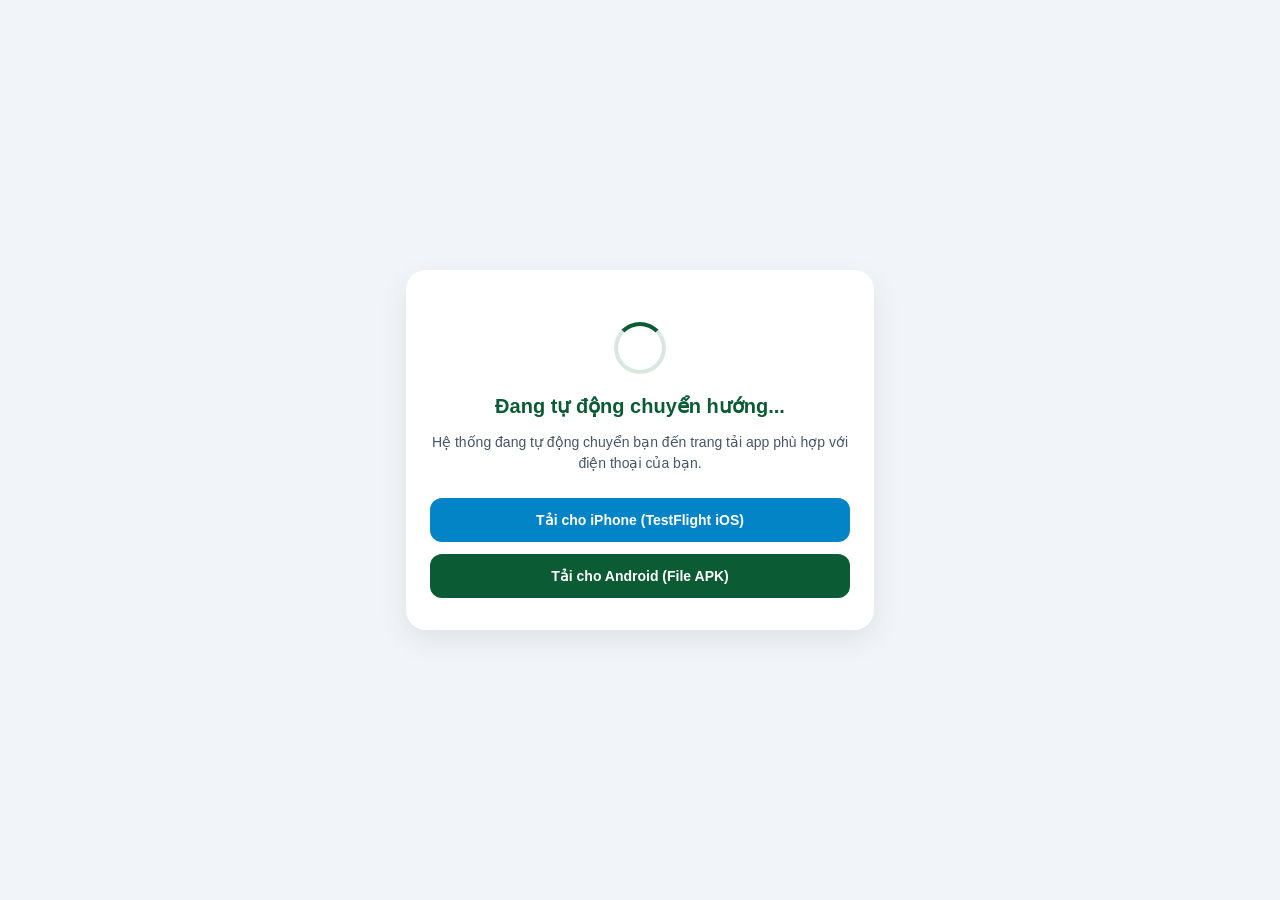
<file: download.html>
<!DOCTYPE html>
<html lang="vi">

<head>
  <meta charset="UTF-8">
  <meta name="viewport" content="width=device-width, initial-scale=1.0">
  <title>Diag AI - Đang chuyển hướng tải app...</title>
  <link rel="icon" type="image/png" href="assets/icons/main.png" />
  <link rel="apple-touch-icon" href="assets/icons/main.png" />
  <style>
    body {
      font-family: -apple-system, BlinkMacSystemFont, "Segoe UI", Roboto, sans-serif;
      background-color: #F1F5F9;
      color: #0F172A;
      display: flex;
      flex-direction: column;
      align-items: center;
      justify-content: center;
      min-height: 100vh;
      margin: 0;
      padding: 20px;
      box-sizing: border-box;
      text-align: center;
    }

    .card {
      background: #FFFFFF;
      padding: 32px 24px;
      border-radius: 20px;
      box-shadow: 0 10px 30px rgba(0, 0, 0, 0.08);
      max-width: 420px;
      width: 100%;
    }

    h2 {
      color: #0B5C34;
      font-size: 20px;
      margin-bottom: 12px;
    }

    p {
      color: #475569;
      font-size: 14px;
      line-height: 1.5;
    }

    .spinner {
      width: 44px;
      height: 44px;
      border: 4px solid rgba(11, 92, 52, 0.15);
      border-top: 4px solid #0B5C34;
      border-radius: 50%;
      animation: spin 0.9s linear infinite;
      margin: 20px auto;
    }

    @keyframes spin {
      0% {
        transform: rotate(0deg);
      }

      100% {
        transform: rotate(360deg);
      }
    }

    .btn {
      display: block;
      padding: 14px 20px;
      border-radius: 12px;
      font-weight: 700;
      text-decoration: none;
      margin-top: 12px;
      font-size: 14px;
      transition: transform 0.2s;
    }

    .btn-ios {
      background: #0284C7;
      color: #FFF;
    }

    .btn-android {
      background: #0B5C34;
      color: #FFF;
    }
  </style>
  <script>
    (function () {
      var ua = navigator.userAgent || '';
      var isIOS = /iPhone|iPad|iPod/i.test(ua);
      var isAndroid = /Android/i.test(ua);

      var ANDROID_APK_URL = window.location.origin + '/download/diag-ai-release.apk';
      var IOS_TESTFLIGHT_URL = 'https://testflight.apple.com/join/D4fC5G5z';

      if (isIOS) {
        window.location.replace(IOS_TESTFLIGHT_URL);
      } else if (isAndroid) {
        window.location.replace(ANDROID_APK_URL);
      }
    })();
  </script>
</head>

<body>
  <div class="card">
    <div class="spinner"></div>
    <h2>Đang tự động chuyển hướng...</h2>
    <p>Hệ thống đang tự động chuyển bạn đến trang tải app phù hợp với điện thoại của bạn.</p>
    <div style="margin-top: 24px;">
      <a href="https://testflight.apple.com/join/D4fC5G5z" class="btn btn-ios">Tải cho iPhone (TestFlight iOS)</a>
      <a href="download/diag-ai-release.apk" class="btn btn-android">Tải cho Android (File APK)</a>
    </div>
  </div>
</body>

</html>
</file>
